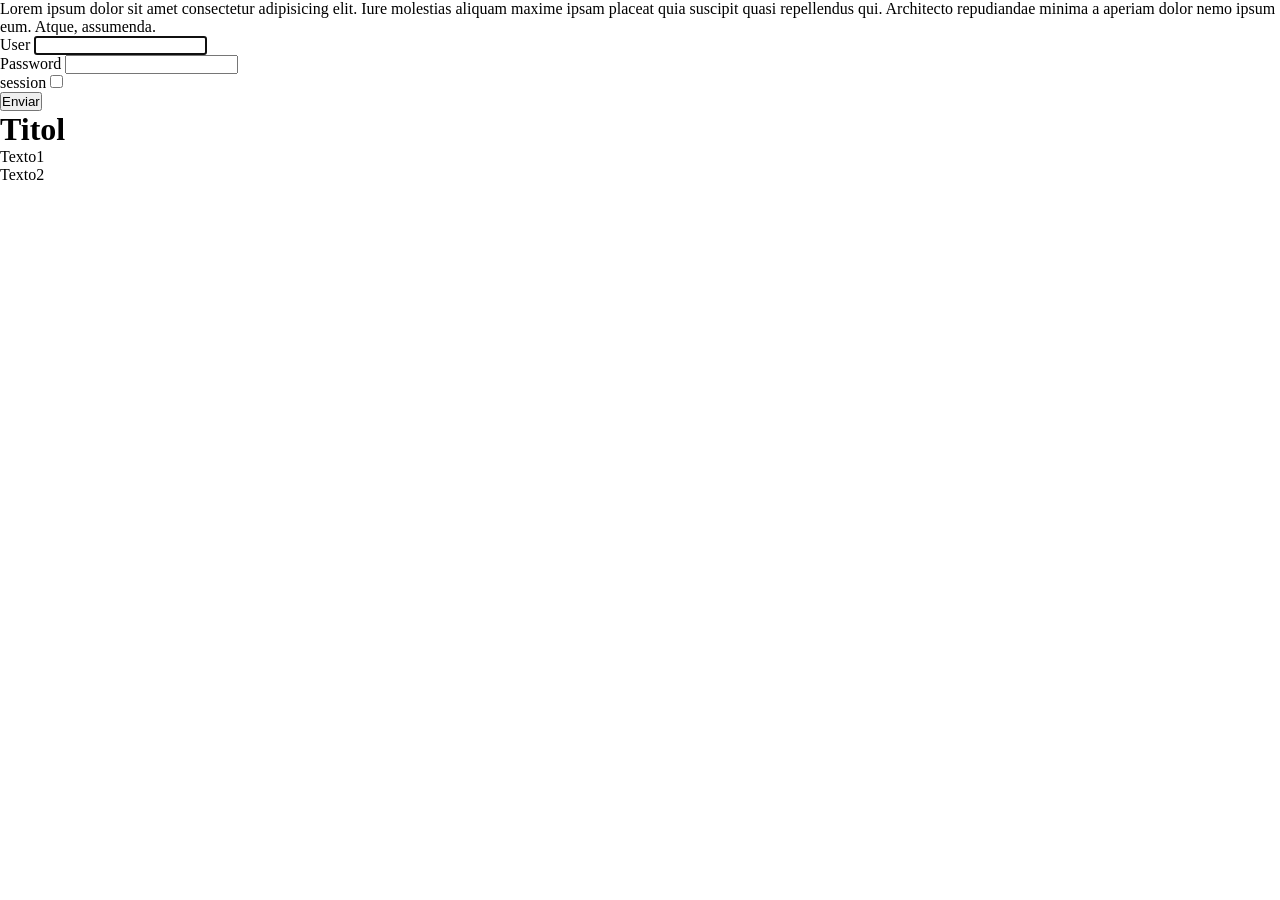
<file: plantilla/html/index.html>
<html lang = "ca">
    <head>
        <meta charset="UTF-8">
        <meta name="viewport" content="width=device-width, initial-scale=1.0">
        <title>Document</title>
        <link rel="stylesheet" href="/plantilla/css/style.css">
    </head>
    <body>
        <p>Lorem ipsum dolor sit amet consectetur adipisicing elit. Iure molestias aliquam maxime ipsam placeat quia suscipit quasi repellendus qui. Architecto repudiandae minima a aperiam dolor nemo ipsum eum. Atque, assumenda.</p>
        <form action="#">
            <p>
                <label for="usr">User</label>
                <input type="text" name="usuari" id="usr" required autofocus>
            </p>
            <p>
                <label for="pwd">Password</label>
                <input type="password" name="contrasenya" id="pwd" required autofocus>
            </p>
            <p>
                <label for="pwd">session</label>
                <input type="checkbox" name="sessio" id="sessio" required autofocus>
            </p>
            <button type="submit">Enviar</button>
        </form>

        <h1>Titol</h1>
        <p>Texto1</p>
        <p>Texto2</p>
    </body>
</html>
</file>
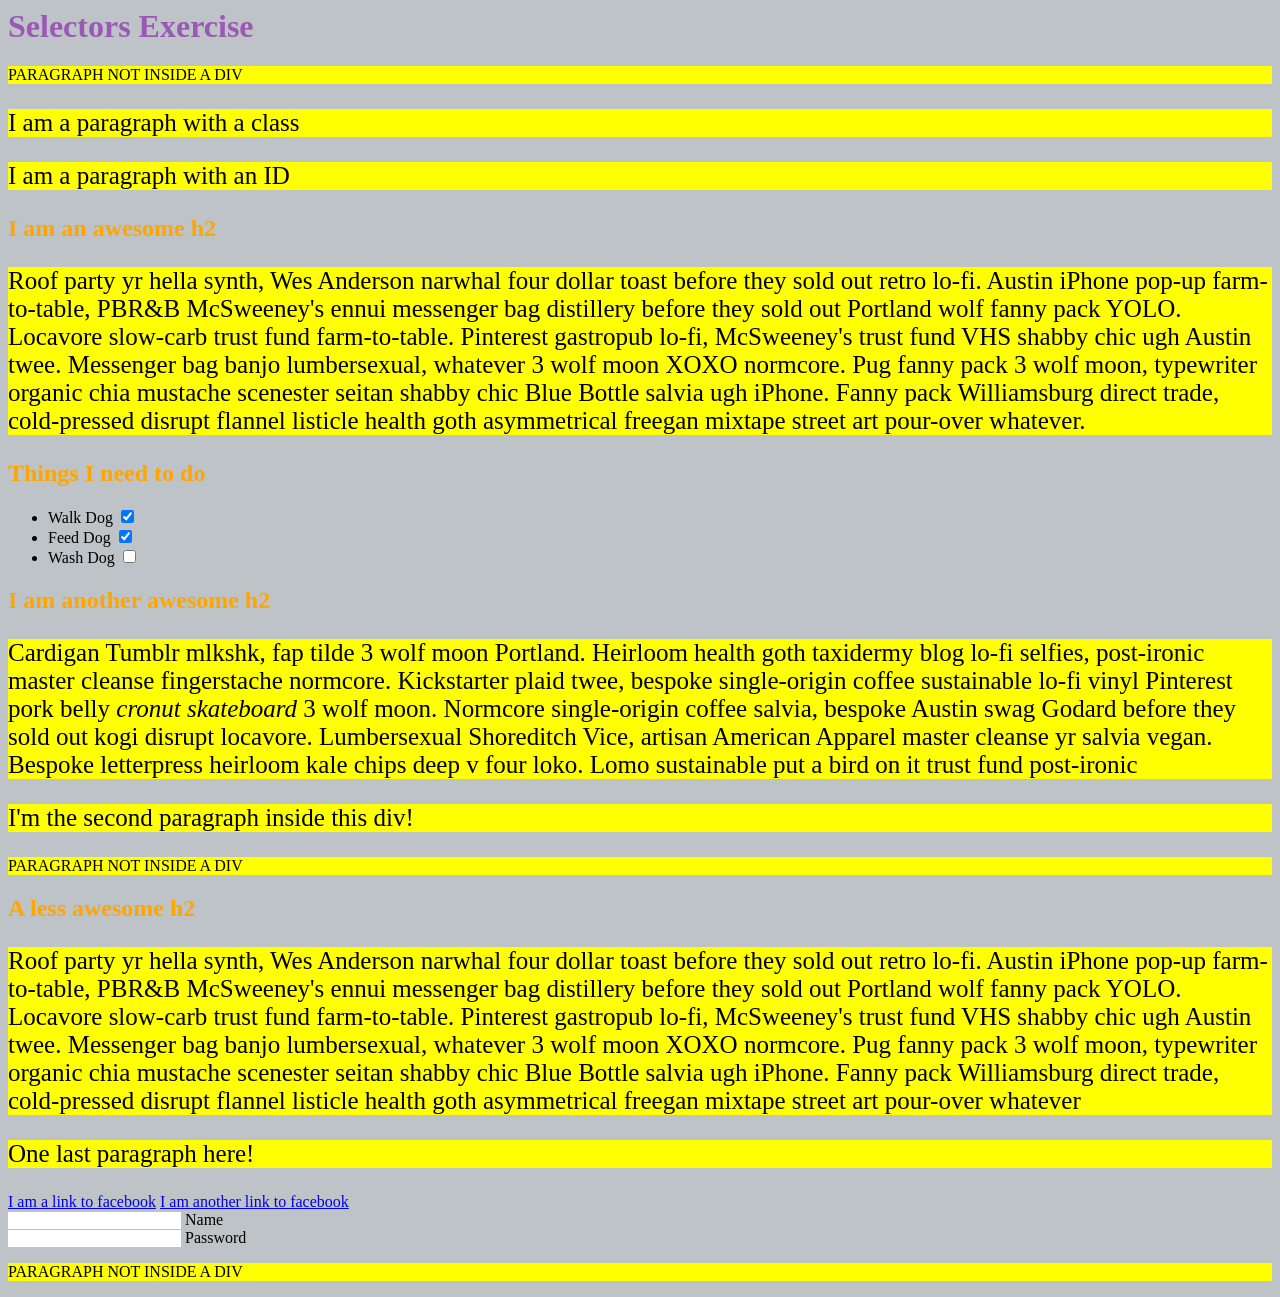
<file: plantilla/html/ex1css.html>
<html>
<head>
  <meta charset="UTF-8">
  <title>Selectors Exercise</title>
  <link rel="stylesheet" type="text/css" href="/plantilla/css/styleact1.css">
</head>
<body>
  <h1>Selectors Exercise</h1>

<p>PARAGRAPH NOT INSIDE A DIV</p>

<div>
  <p class="hello">I am a paragraph with a class</p>
  <p id="special">I am a paragraph with an ID</p>

  <h2>I am an awesome h2</h2>
  
  
  <p>Roof party yr hella synth, Wes Anderson narwhal four dollar toast before they sold out retro lo-fi. Austin iPhone pop-up farm-to-table, PBR&B McSweeney's ennui messenger bag distillery before they sold out Portland wolf fanny pack YOLO. Locavore slow-carb trust fund farm-to-table. Pinterest gastropub lo-fi, McSweeney's trust fund VHS shabby chic ugh Austin twee. Messenger bag banjo lumbersexual, whatever 3 wolf moon XOXO normcore. Pug fanny pack 3 wolf moon, typewriter organic chia mustache scenester seitan shabby chic Blue Bottle salvia ugh iPhone. Fanny pack Williamsburg direct trade, cold-pressed disrupt flannel listicle health goth asymmetrical freegan mixtape street art pour-over whatever.</p>

</div>

<div>
  <h2>Things I need to do</h2>

  <ul>
    <li>Walk Dog <input type="checkbox" checked> </li>
    <li>Feed Dog <input type="checkbox" checked> </li>
    <li>Wash Dog <input type="checkbox"></li>
  </ul>
</div>

<div>
  <h2>I am another awesome h2</h2>

  <p>Cardigan Tumblr mlkshk, fap tilde 3 wolf moon Portland. Heirloom health goth taxidermy blog lo-fi selfies, post-ironic master cleanse fingerstache normcore. Kickstarter plaid twee, bespoke single-origin coffee sustainable lo-fi vinyl Pinterest pork belly <em>cronut skateboard</em> 3 wolf moon. Normcore single-origin coffee salvia, bespoke Austin swag Godard before they sold out kogi disrupt locavore. Lumbersexual Shoreditch Vice, artisan American Apparel master cleanse yr salvia vegan. Bespoke letterpress heirloom kale chips deep v four loko. Lomo sustainable put a bird on it trust fund post-ironic</p>

  <p>I'm the second paragraph inside this div!</p>
</div>

<p>PARAGRAPH NOT INSIDE A DIV</p>


<div>
  <h2>A less awesome h2</h2>

  <p>Roof party yr hella synth, Wes Anderson narwhal four dollar toast before they sold out retro lo-fi. Austin iPhone pop-up farm-to-table, PBR&B McSweeney's ennui messenger bag distillery before they sold out Portland wolf fanny pack YOLO. Locavore slow-carb trust fund farm-to-table. Pinterest gastropub lo-fi, McSweeney's trust fund VHS shabby chic ugh Austin twee. Messenger bag banjo lumbersexual, whatever 3 wolf moon XOXO normcore. Pug fanny pack 3 wolf moon, typewriter organic chia mustache scenester seitan shabby chic Blue Bottle salvia ugh iPhone. Fanny pack Williamsburg direct trade, cold-pressed disrupt flannel listicle health goth asymmetrical freegan mixtape street art pour-over whatever</p>

  <p>One last paragraph here!</p>

  <a href="https://www.facebook.com">I am a link to facebook</a>
  <a href="https://www.facebook.com">I am another link to facebook</a>
  <br>

  <input type="text" name="name" /><label> Name</label><br/>
  <input type="password" name="password" /><label> Password</label><br/>

</div>

<p>PARAGRAPH NOT INSIDE A DIV</p>

</body>
</html>
</file>
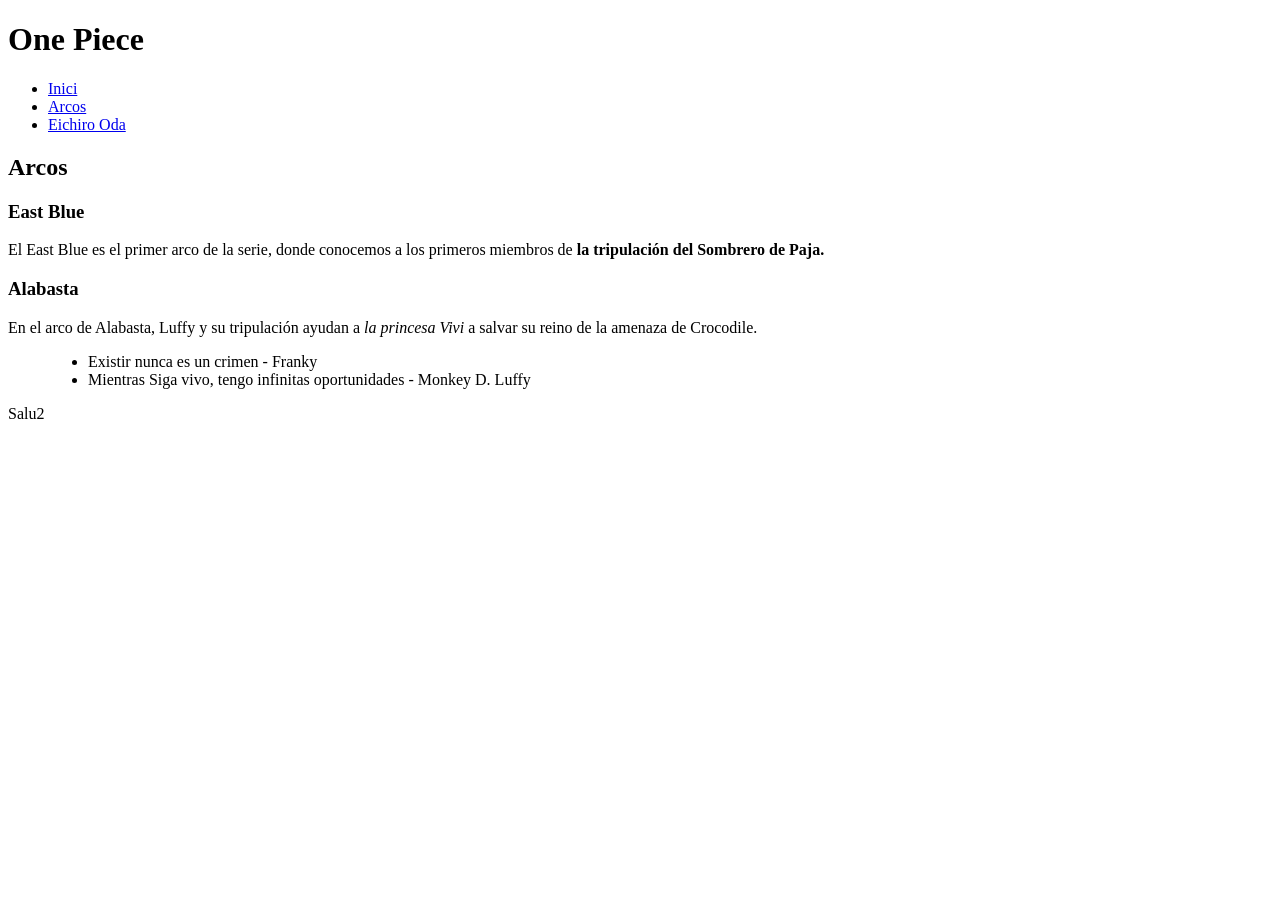
<file: plantilla/html/ex2-questioSemantica.html>
<!DOCTYPE html>
<html lang="es">
    <head>
        <meta charset="UTF-8">
        <meta name="viewport" content="width=device-width, initial-scale=1.0">
        <title>One Piece</title>
    </head>
    <body>
        <header>
            <h1>One Piece</h1>
            <nav>
                <ul>
                    <li><a href="#">Inici</a></li>
                    <li><a href="#">Arcos</a></li>
                    <li><a href="#">Eichiro Oda</a></li>
                </ul>
            </nav>
        </header>
        <main>
            <section>
                <h2>Arcos</h2>
                <article>
                    <h3>East Blue</h3>
                    <p>El East Blue es el primer arco de la serie, donde conocemos a los primeros miembros de 
                    <strong>la tripulación del Sombrero de Paja.</strong></p>
                </article>
                <article>
                    <h3>Alabasta</h3>
                    <p>En el arco de Alabasta, Luffy y su tripulación ayudan a <em>la princesa Vivi</em> a salvar su 
                    reino de la amenaza de Crocodile.</p>
                </article>
            </section>
            <blockquote>
                <ul>
                    <li>Existir nunca es un crimen - Franky</li>
                    <li>Mientras Siga vivo, tengo infinitas oportunidades - Monkey D. Luffy</li>
                </ul>
            </blockquote>
        </main>
        <footer>Salu2</footer>
    </body>
</html>
</file>
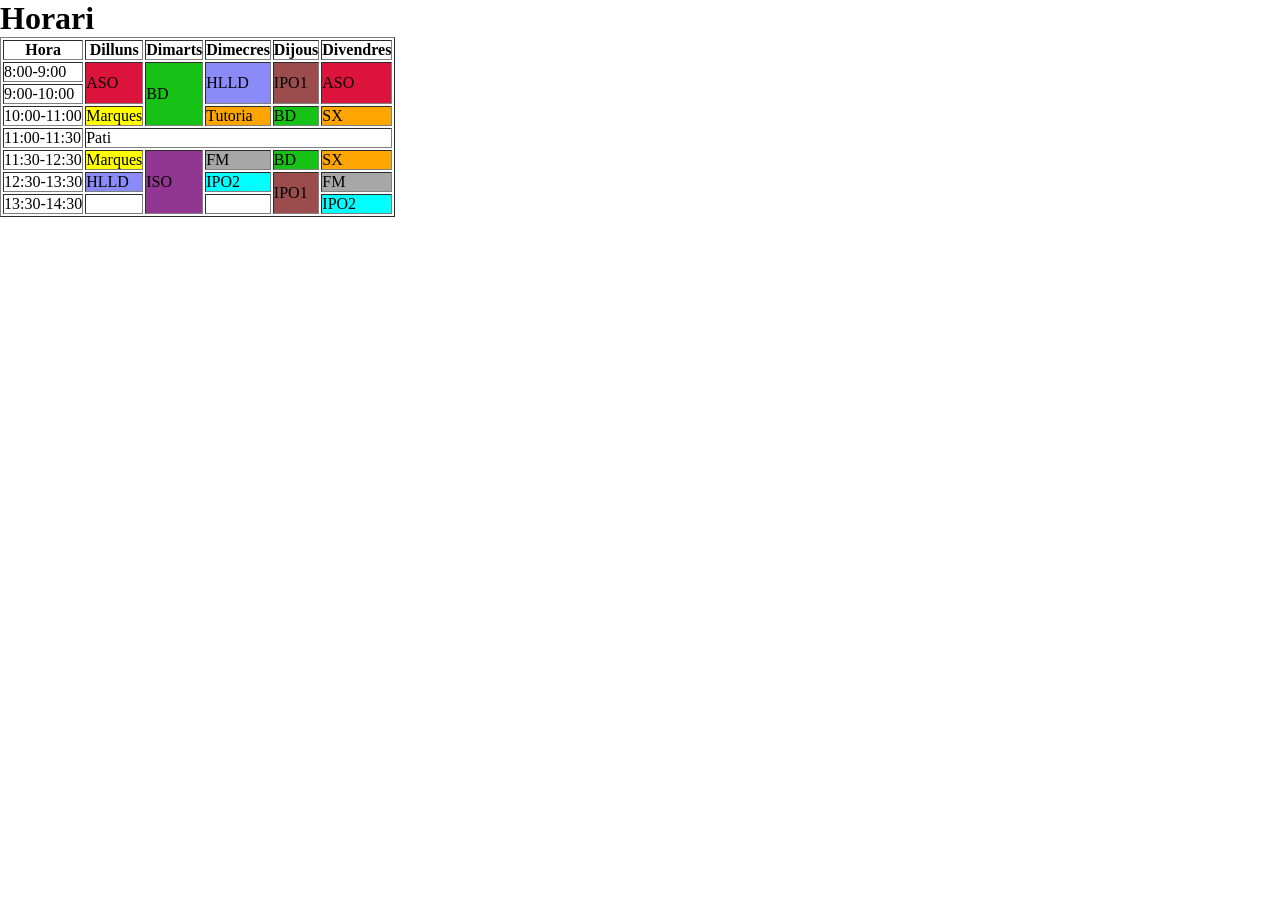
<file: plantilla/html/horari.html>
<!DOCTYPE html>
<html lang="es">
    <head>
        <meta charset="utf-8">
        <meta http-equiv="X-UA-Compatible" content="IE=edge">
        <title>horari</title>
        <meta name="description" content="daniel">
        <meta name="viewport" content="width=device-width, initial-scale=1">

        <link rel="stylesheet" href="/plantilla/css/style.css">
        <link rel="stylesheet" href="/plantilla/css/colors.css">
    </head>

    <body>
        <header>
            <h1>Horari</h1>
        </header>
        <main>
            <table border="1">
                <thead rowspan="2">
                    <th>Hora</th>
                    <th>Dilluns</th>
                    <th>Dimarts</th>
                    <th>Dimecres</th>
                    <th>Dijous</th>
                    <th>Divendres</th>
                </thead>
                <tr>
                    <td>8:00-9:00</td>
                    <td rowspan="2" class="table-text-color, bg-crimson">ASO</td>
                    <td rowspan="3" class="table-text-color, bg-green">BD</td>
                    <td rowspan="2" class="table-text-color, bg-blue">HLLD</td>
                    <td rowspan="2" class="table-text-color, bg-brown">IPO1</td>
                    <td rowspan="2" class="table-text-color, bg-crimson">ASO</td>
                </tr>
                <tr>
                    <td>9:00-10:00</td>
                </tr>
                <tr>
                    <td>10:00-11:00</td>
                    <td class="table-text-color, bg-yellow">Marques</td>
                    <td class="table-text-color, bg-orange">Tutoria</td>
                    <td class="table-text-color, bg-green">BD</td>
                    <td class="table-text-color, bg-orange">SX</td>
                </tr>
                <tr>
                    <td>11:00-11:30</td>
                    <td colspan="5">Pati</td>
                </tr>
                <tr>
                    <td>11:30-12:30</td>
                    <td class="table-text-color, bg-yellow">Marques</td>
                    <td rowspan="3" class="table-text-color, bg-purple">ISO</td>
                    <td class="table-text-color, bg-black">FM</td>
                    <td class="table-text-color, bg-green">BD</td>
                    <td class="table-text-color, bg-orange">SX</td>
                </tr>
                <tr>
                    <td>12:30-13:30</td>
                    <td class="table-text-color, bg-blue">HLLD</td>
                    <td class="table-text-color, bg-cyan">IPO2</td>
                    <td rowspan="2" class="table-text-color, bg-brown">IPO1</td>
                    <td class="table-text-color, bg-black">FM</td>
                </tr>
                <tr>
                    <td>13:30-14:30</td>
                    <td></td>
                    <td></td>
                    <td class="table-text-color, bg-cyan">IPO2</td>
                </tr>
            </table>
        </main>
    </body>
</html>
</file>
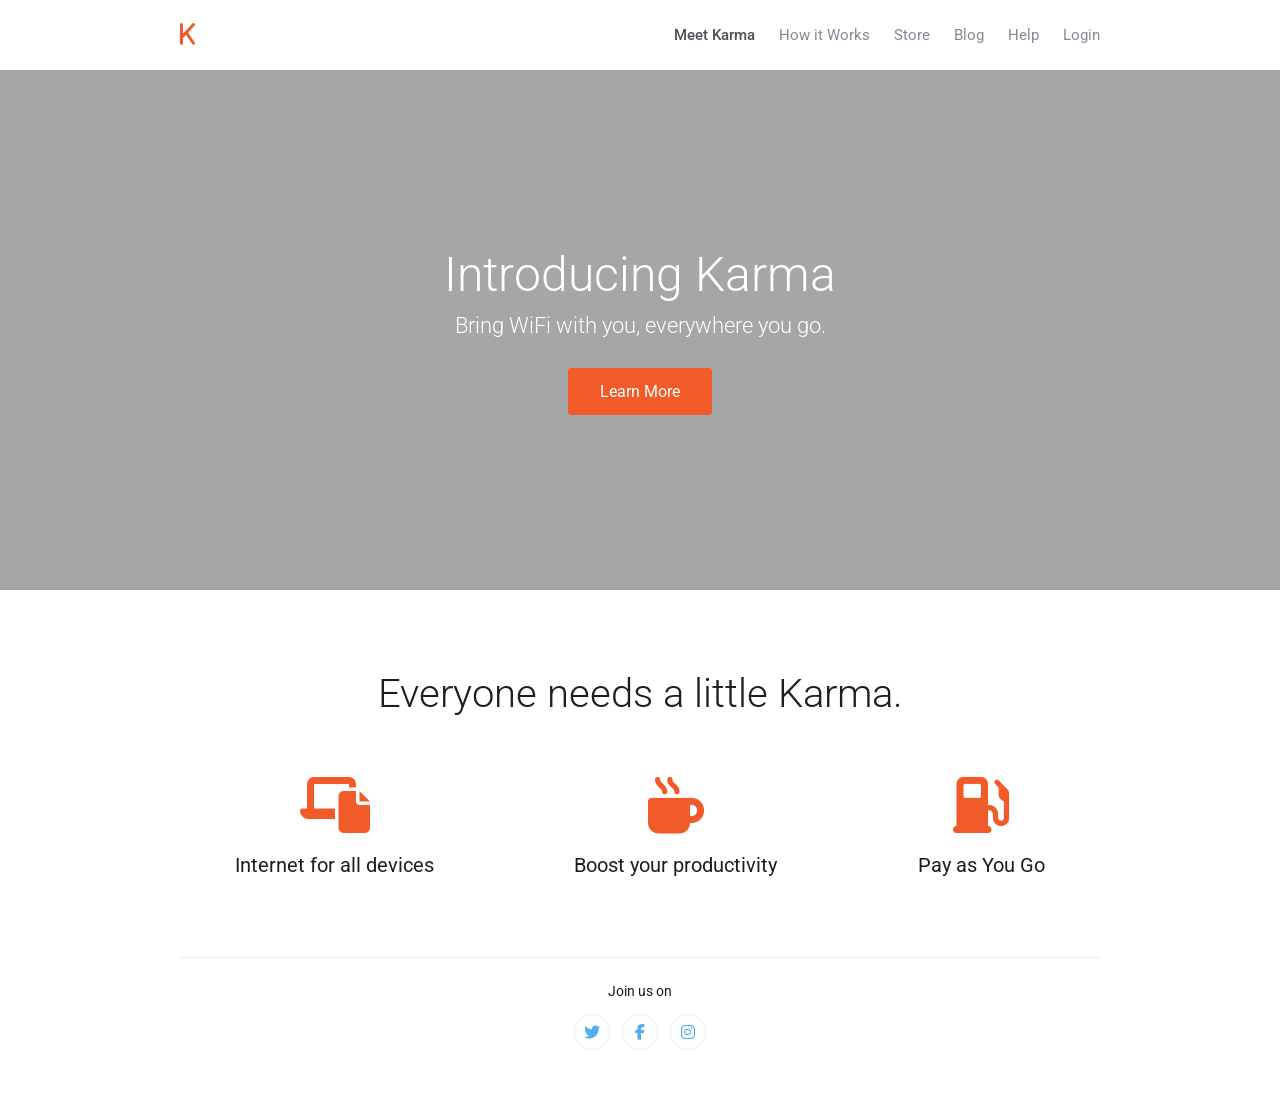
<file: plantilla/html/karma.html>
<!DOCTYPE html>
<html lang="en">
<head>
  <meta charset="UTF-8">
  <meta name="viewport" content="width=device-width, initial-scale=1.0">
  <title>Karma</title>
  <link href="https://fonts.googleapis.com/css2?family=Roboto:wght@300;400;500&display=swap" rel="stylesheet">
  <link rel="stylesheet" href="https://cdnjs.cloudflare.com/ajax/libs/font-awesome/6.5.0/css/all.min.css">
  <link rel="stylesheet" href="./../css/style2.css">
</head>
<body>

  <header class="navbar container">
    <a href="#" class="logo"><i class="fa-solid fa-k"></i></a>
    <nav class="nav-links">
      <a href="#" class="active">Meet Karma</a>
      <a href="#">How it Works</a>
      <a href="#">Store</a>
      <a href="#">Blog</a>
      <a href="#">Help</a>
      <a href="#">Login</a>
    </nav>
  </header>

  <section class="hero">
    <h1>Introducing Karma</h1>
    <p>Bring WiFi with you, everywhere you go.</p>
    <a href="#" class="btn">Learn More</a>
  </section>

  <section class="features container">
    <h2>Everyone needs a little Karma.</h2>
    <div class="grid">
      <div>
        <i class="fa-solid fa-laptop-file icon"></i>
        <h3>Internet for all devices</h3>
      </div>
      <div>
        <i class="fa-solid fa-mug-hot icon"></i>
        <h3>Boost your productivity</h3>
      </div>
      <div>
        <i class="fa-solid fa-gas-pump icon"></i>
        <h3>Pay as You Go</h3>
      </div>
    </div>
  </section>

  <footer class="footer container">
    <hr>
    <p>Join us on</p>
    <div class="socials">
      <a href="#"><i class="fa-brands fa-twitter"></i></a>
      <a href="#"><i class="fa-brands fa-facebook-f"></i></a>
      <a href="#"><i class="fa-brands fa-instagram"></i></a>
    </div>
</file>
<file: plantilla/css/style.css>
* {
    margin: 0;
    padding: 0;

    text-decoration: none;
    list-style: none;
}

p:hover {
    color: crimson;
}

p:active {
    color: blue;
}

input:checked {
    background-color: fuchsia;
}
</file>
<file: plantilla/css/styleact1.css>
body {
    background-color: #bdc3c7;
}

h1 {
    color: #9b59b6;
}

h2 {
    color: orange;
}

input {
    border: 3px;
    border-color: red;
}

p {
    background-color: yellow;
}

.special {
    border: 2px;
    color: blue;
}

div p {
    font-size: 25px;
}

input [type="text"] {
    background-color: gray;
}

div :nth-of-type(3) p {
    background-color: pink;
}
</file>
<file: plantilla/css/colors.css>
.table-text-color {
    color: white;
}

.bg-crimson {
    background-color: crimson;
}

.bg-green {
    background-color: rgb(22, 194, 22);
}

.bg-blue {
    background-color: rgb(138, 138, 248);
}

.bg-yellow {
    background-color: yellow;
}

.bg-brown {
    background-color: rgb(155, 77, 77);
}

.bg-orange {
    background-color: orange;
}

.bg-purple {
    background-color: rgb(145, 54, 145);
}

.bg-black {
    background-color: rgb(168, 167, 167);
}

.bg-cyan {
    background-color: cyan;
}
</file>
<file: plantilla/css/style2.css>
* {
  margin: 0;
  padding: 0;
  box-sizing: border-box;
}

body {
  font-family: 'Roboto', sans-serif;
  color: #1d1e21;
  text-align: center;
}

.container {
  max-width: 960px;
  margin: 0 auto;
  padding: 0 20px;
}

/* Navbar */
.navbar {
  height: 70px;
  display: flex;
  justify-content: space-between;
  align-items: center;
}

.logo {
  color: #f15a29;
  font-size: 24px;
  text-decoration: none;
}

.nav-links {
  display: flex;
  gap: 24px;
}

.nav-links a {
  text-decoration: none;
  color: #838994;
  font-size: 15px;
}

.nav-links a.active { color: #4c5058; font-weight: 500; }
.nav-links a:hover { color: #f15a29; }

/* Hero */
.hero {
  height: 520px;
  background: linear-gradient(rgba(0,0,0,0.35), rgba(0,0,0,0.35)),
              url('https://images.unsplash.com/photo-1515378791036-0648a3ef77b2?auto=format&fit=crop&w=1600&q=80') center/cover;
  color: #fff;
  display: flex;
  flex-direction: column;
  justify-content: center;
  align-items: center;
  padding: 0 20px;
}

.hero h1 { font-size: 48px; font-weight: 300; margin-bottom: 10px; }
.hero p { font-size: 22px; font-weight: 300; margin-bottom: 30px; }

.btn {
  background: #f15a29;
  color: #fff;
  text-decoration: none;
  padding: 14px 32px;
  border-radius: 4px;
}

/* Features */
.features { padding: 80px 20px; }
.features h2 { font-size: 40px; font-weight: 300; margin-bottom: 60px; }

.grid {
  display: flex;
  justify-content: space-around;
  gap: 30px;
}

.icon {
  font-size: 56px;
  color: #f15a29;
  margin-bottom: 20px;
}

.features h3 { font-size: 20px; font-weight: 400; }

/* Footer */
.footer { padding-bottom: 50px; }
hr { border: none; border-top: 1px solid #eaebec; margin-bottom: 25px; }
.footer p { font-size: 14px; margin-bottom: 15px; }

.socials {
  display: flex;
  justify-content: center;
  gap: 12px;
  margin-bottom: 20px;
}

.socials a {
  width: 36px;
  height: 36px;
  border: 1px solid #eaebec;
  border-radius: 50%;
  display: flex;
  align-items: center;
  justify-content: center;
  color: #55acee;
  text-decoration: none;
}

small { color: #838994; font-weight: 300; }

/* Responsive */
@media (max-width: 768px) {
  .grid { flex-direction: column; gap: 40px; }
  .nav-links { gap: 12px; }
  .nav-links a { font-size: 13px; }
}
</file>
